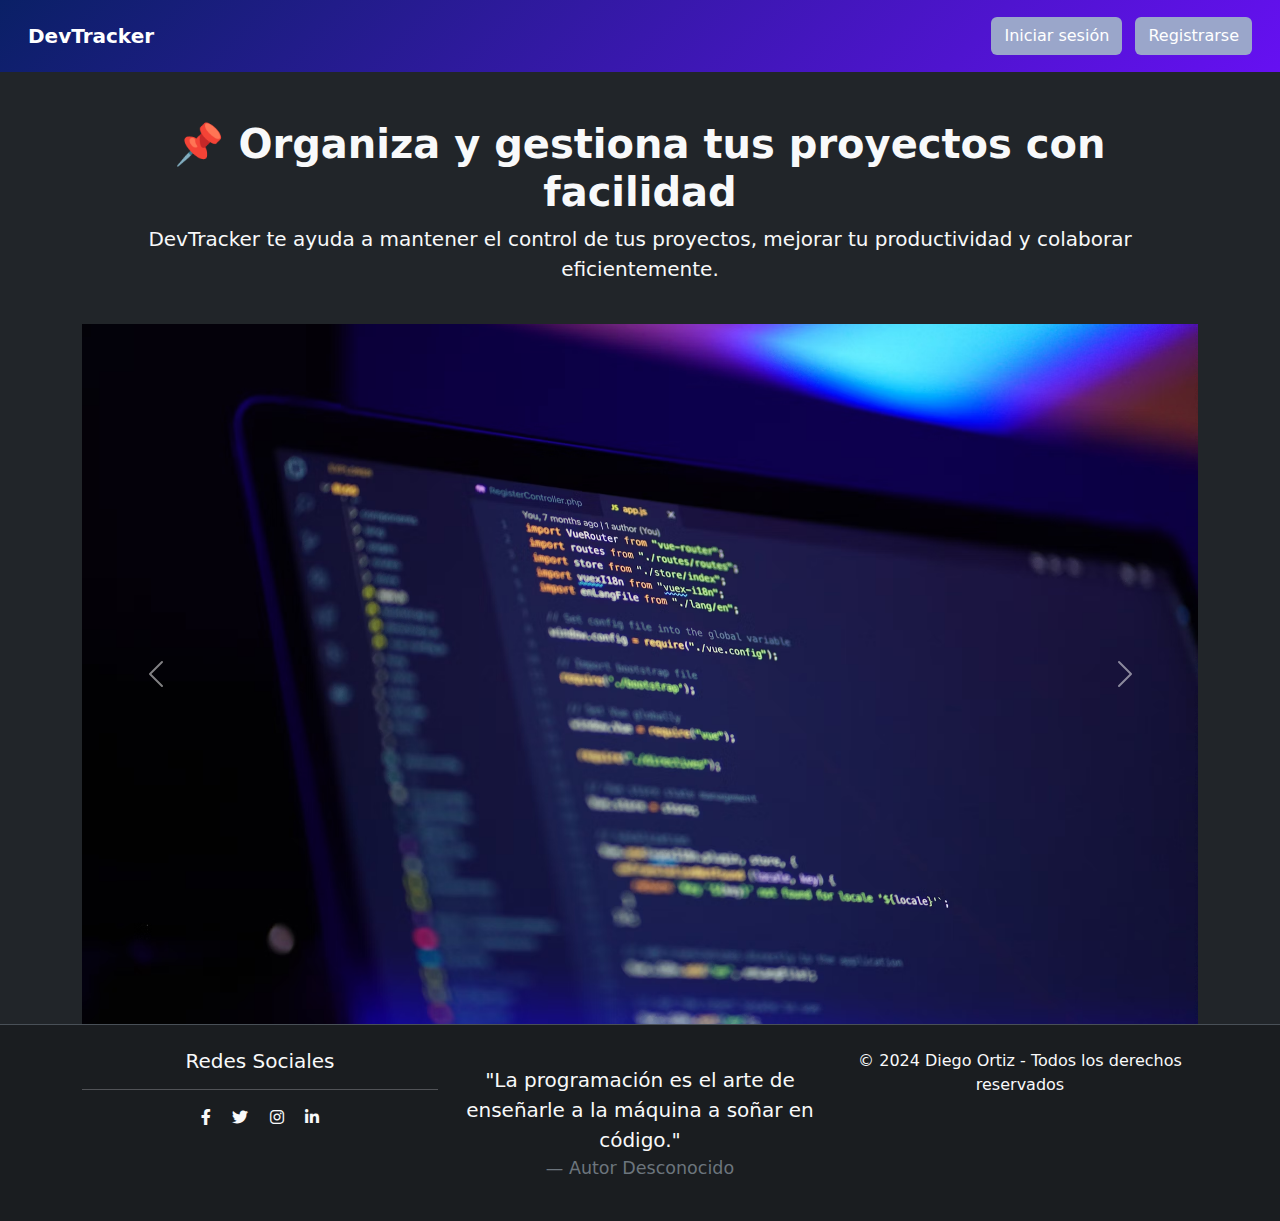
<file: index.html>
<!DOCTYPE html>
<html lang="en">
<head>
    <meta charset="UTF-8">
    <meta name="viewport" content="width=device-width, initial-scale=1.0">
    <meta name="description" content="DevTracker - Organiza, gestiona y sigue tus proyectos de desarrollo de software en un solo lugar.">
    <meta name="keywords" content="gestión de proyectos, desarrollo de software, productividad, equipo, DevTracker">
    <meta name="author" content="Diego Ortiz">
    <link href="https://cdn.jsdelivr.net/npm/bootstrap@5.3.3/dist/css/bootstrap.min.css" rel="stylesheet">
    <link href="https://cdn.jsdelivr.net/npm/bootstrap@5.3.0/dist/css/bootstrap.min.css" rel="stylesheet">
    <script src="https://cdn.jsdelivr.net/npm/bootstrap@5.3.3/dist/js/bootstrap.bundle.min.js"></script>
    <link href="https://cdnjs.cloudflare.com/ajax/libs/font-awesome/6.0.0/css/all.min.css" rel="stylesheet">
    <link rel="stylesheet" href="css/style.css">
    <title>DevTracker - Gestión de Proyectos</title>
</head>
<body class="d-flex flex-column bg-dark text-light min-vh-100">

    <!-- Navbar -->
    <nav class="navbar navbar-expand-lg navbar-dark navbar_color p-3">
        <div class="container-fluid">
            <a class="navbar-brand text-white fw-bold" id="logo" href="#">DevTracker</a>
            <button class="navbar-toggler" type="button" data-bs-toggle="collapse" data-bs-target="#navbarContent">
                <span class="navbar-toggler-icon"></span>
            </button>
            <div class="collapse navbar-collapse justify-content-end" id="navbarContent">
                <!-- <ul class="navbar-nav m-auto">
                    <li class="nav-item">
                        <a class="nav-link active" href="#">Inicio</a>
                    </li>
                </ul> -->
                <div>
                    <a class="btn button_color text-white me-2" href="pages/login.html">Iniciar sesión</a>
                    <a class="btn button_color text-white" href="pages/registro.html">Registrarse</a>
                </div>
            </div>
        </div>
    </nav>

    <header class="container mt-5 text-center text-light">
        <h1 class="fw-bold">📌 Organiza y gestiona tus proyectos con facilidad</h1>
        <p class="lead">DevTracker te ayuda a mantener el control de tus proyectos, mejorar tu productividad y colaborar eficientemente.</p>
    </header>
    
    <!-- Carousel -->
    <div id="carouselExample" class="carousel slide mt-4 container" data-bs-ride="carousel">
        <div class="carousel-inner">
            <div class="carousel-item active">
                <img src="images/code.avif" class="d-block w-100" alt="Código en pantalla">
            </div>
            <div class="carousel-item">
                <img src="images/descarga.png" class="d-block w-100" alt="Colaboración en equipo">
            </div>
            <div class="carousel-item">
                <img src="images/designer.jpeg" class="d-block w-100" alt="Diseño y planificación">
            </div>
        </div>
        <button class="carousel-control-prev" type="button" data-bs-target="#carouselExample" data-bs-slide="prev">
            <span class="carousel-control-prev-icon"></span>
        </button>
        <button class="carousel-control-next" type="button" data-bs-target="#carouselExample" data-bs-slide="next">
            <span class="carousel-control-next-icon"></span>
        </button>
    </div>
    <!-- Footer -->
    <footer class="mt-auto bg-dark-subtle text-light border-top text-center p-4" data-bs-theme="dark">
        <div class="container">
            <div class="row">
                <div class="col-md-4 col-sm-6 text-center">
                    <h5>Redes Sociales</h5>
                    <hr>
                    <a href="https://www.facebook.com" class="text-light me-3"><i class="fab fa-facebook-f"></i></a>
                    <a href="https://www.twitter.com" class="text-light me-3"><i class="fab fa-twitter"></i></a>
                    <a href="https://www.instagram.com" class="text-light me-3"><i class="fab fa-instagram"></i></a>
                    <a href="https://www.linkedin.com/in/diego-ortiz-devlop/" class="text-light"><i class="fab fa-linkedin-in"></i></a>
                </div>
                <div class="col-md-4 col-sm-6 border-start-md border-end-md mt-3 border-primary">
                    <blockquote class="blockquote">
                        <p>"La programación es el arte de enseñarle a la máquina a soñar en código."</p>
                        <footer class="blockquote-footer">Autor Desconocido</footer>
                    </blockquote>
                </div>
                <div class="col-md-4 col-sm-12">
                    <hr class="d-sm-block d-md-none">
                    <p>&copy; 2024 Diego Ortiz - Todos los derechos reservados</p>
                </div>
            </div>
        </div>
    </footer>
</body>
</html>
</file>
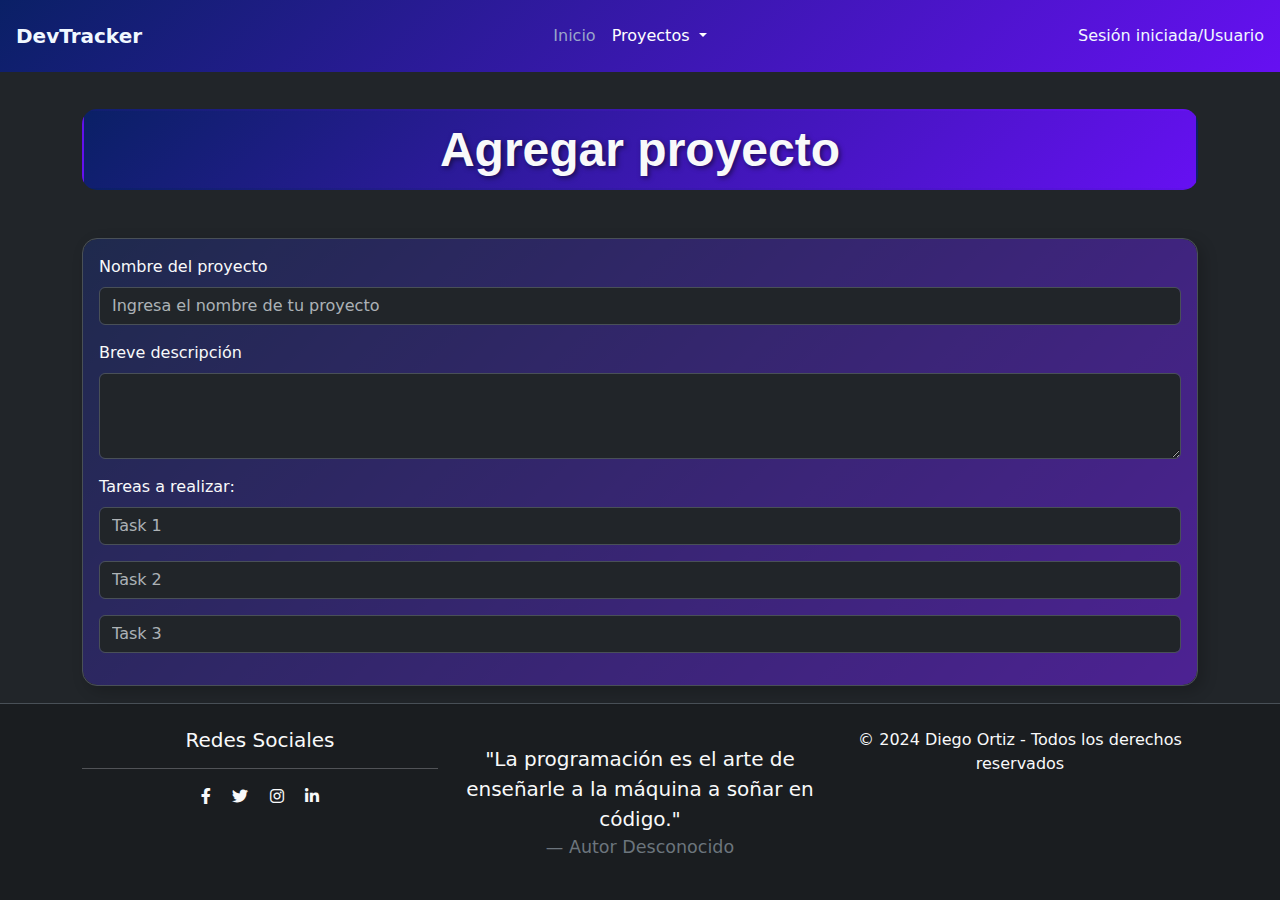
<file: pages/agregar.html>
<!DOCTYPE html>
<html lang="en">
<head>
    <meta charset="UTF-8">
    <meta name="viewport" content="width=device-width, initial-scale=1.0">
    <link href="https://cdn.jsdelivr.net/npm/bootstrap@5.3.3/dist/css/bootstrap.min.css" rel="stylesheet" integrity="sha384-QWTKZyjpPEjISv5WaRU9OFeRpok6YctnYmDr5pNlyT2bRjXh0JMhjY6hW+ALEwIH" crossorigin="anonymous">
    <script src="https://cdn.jsdelivr.net/npm/bootstrap@5.3.3/dist/js/bootstrap.bundle.min.js" integrity="sha384-YvpcrYf0tY3lHB60NNkmXc5s9fDVZLESaAA55NDzOxhy9GkcIdslK1eN7N6jIeHz" crossorigin="anonymous"></script>
    <link href="https://cdnjs.cloudflare.com/ajax/libs/font-awesome/6.0.0/css/all.min.css" rel="stylesheet">
    <link rel="stylesheet" href="../css/style.css">

    <title>DevTracker - Agregar</title>
</head>
<body class="bg-dark d-flex flex-column min-vh-100">
  <!-- BARRA DE NAVEGACION -->
    <nav class="navbar  navbar-expand-lg  bg-body-tertiary p-0" data-bs-theme="dark">
        <div class="container-fluid navbar_color p-3">
          <a class="navbar-brand a_color fw-bold" id="logo" href="../index.html">DevTracker</a>
          <button class="navbar-toggler toggler_color " type="button" data-bs-toggle="collapse" data-bs-target="#navbarSupportedContent" aria-controls="navbarSupportedContent" aria-expanded="false" aria-label="Toggle navigation">
            <span class="navbar-toggler-icon" ></span>
          </button>
          <div class="collapse navbar-collapse a_color" id="navbarSupportedContent">
            <ul class="navbar-nav m-auto mb-2 mb-lg-0">
              <li class="nav-item">
                <a class="nav-link  li_color" aria-current="page" href="/index.html">Inicio</a>
              </li>
              <li class="nav-item dropdown">
                <a class="nav-link dropdown-toggle li_color active" href="#" role="button" data-bs-toggle="dropdown" aria-expanded="false">
                  Proyectos
                </a>
                <ul class="dropdown-menu">
                  <li><a href="mis_proyectos.html" class="dropdown-item ">Mis proyectos</a></li>
                  <li><a class="dropdown-item  active" href="agregar.html">Añadir nuevo proyecto</a></li>
                  <!-- <li><a class="dropdown-item" href="#">Editar un proyecto</a></li> -->
                </ul>
              </li>
            </ul>
            <div class="d-flex">
                <label for="">Sesión iniciada/Usuario</label>
              </div>
          </div>
        </div>
      </nav>
      
      <!-- CONTENIDO PRINCIPAL -->
      <main class="container mt-auto">
        <h1 class="text-light text-center styled-title">Agregar proyecto</h1>
      <!-- FORMULARIO AGREGAR PROYECTO -->
        <div class="container border-color border border-ligth text-light p_inicio p-3 mt-5" data-bs-theme="dark">
            <div class="mb-3">
                <label for="exampleFormControlInput1" class="form-label ">Nombre del proyecto</label>
                <input type="email" class="form-control" id="exampleFormControlInput1" placeholder="Ingresa el nombre de tu proyecto">
              </div>
              <div class="mb-3">
                <label for="exampleFormControlTextarea1" class="form-label">Breve descripción</label>
                <textarea class="form-control" id="exampleFormControlTextarea1" rows="3"></textarea>
              </div>
              <div class="mb-3">
                <label for="exampleFormControlInput1" class="form-label ">Tareas a realizar: </label>
                <input type="email" class="form-control" id="exampleFormControlInput1" placeholder="Task 1">
              </div>
              <div class="mb-3">
                <input type="email" class="form-control" id="exampleFormControlInput1" placeholder="Task 2">
              </div>
              <div class="mb-3">
                <input type="email" class="form-control" id="exampleFormControlInput1" placeholder="Task 3">
              </div>
        </div>
      </main>

        
        <!-- FOOTER -->


        <footer class="mt-auto bg-dark-subtle text-light border-top text-center p-4" data-bs-theme="dark">
          <div class="container">
              <div class="row">
                  <div class="col-md-4 col-sm-6 text-center">
                      <h5>Redes Sociales</h5>
                      <hr>
                      <a href="https://www.facebook.com" class="text-light me-3"><i class="fab fa-facebook-f"></i></a>
                      <a href="https://www.twitter.com" class="text-light me-3"><i class="fab fa-twitter"></i></a>
                      <a href="https://www.instagram.com" class="text-light me-3"><i class="fab fa-instagram"></i></a>
                      <a href="https://www.linkedin.com/in/diego-ortiz-devlop/" class="text-light"><i class="fab fa-linkedin-in"></i></a>
                  </div>
                  <div class="col-md-4 col-sm-6 border-start-md border-end-md mt-3 border-primary">
                      <blockquote class="blockquote">
                          <p>"La programación es el arte de enseñarle a la máquina a soñar en código."</p>
                          <footer class="blockquote-footer">Autor Desconocido</footer>
                      </blockquote>
                  </div>
                  <div class="col-md-4 col-sm-12">
                      <hr class="d-sm-block d-md-none">
                      <p>&copy; 2024 Diego Ortiz - Todos los derechos reservados</p>
                  </div>
              </div>
          </div>
      </footer>
</body>
</html>
</file>
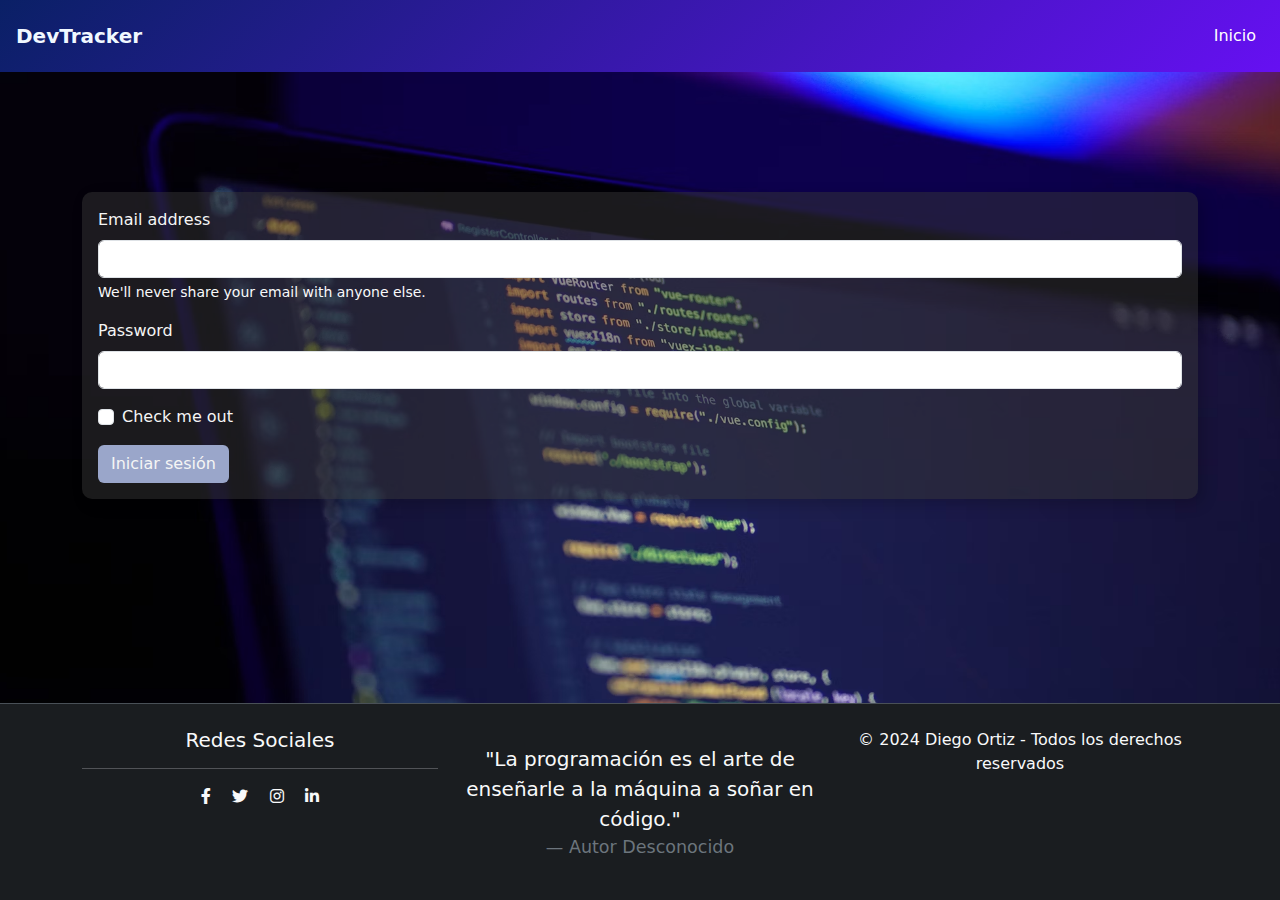
<file: pages/login.html>
<!DOCTYPE html>
<html lang="en">
<head>
    <meta charset="UTF-8">
    <meta name="viewport" content="width=device-width, initial-scale=1.0">
    <meta name="description" content="DevTracker - Accede a tu cuenta para gestionar y organizar tus proyectos de desarrollo de software de manera eficiente.">
    <meta name="keywords" content="iniciar sesión, acceso a cuenta, DevTracker, gestión de proyectos, desarrollo de software">
    <meta name="author" content="Diego Ortiz">
    <link href="https://cdn.jsdelivr.net/npm/bootstrap@5.3.3/dist/css/bootstrap.min.css" rel="stylesheet" integrity="sha384-QWTKZyjpPEjISv5WaRU9OFeRpok6YctnYmDr5pNlyT2bRjXh0JMhjY6hW+ALEwIH" crossorigin="anonymous">
    <script src="https://cdn.jsdelivr.net/npm/bootstrap@5.3.3/dist/js/bootstrap.bundle.min.js" integrity="sha384-YvpcrYf0tY3lHB60NNkmXc5s9fDVZLESaAA55NDzOxhy9GkcIdslK1eN7N6jIeHz" crossorigin="anonymous"></script>
    <link href="https://cdnjs.cloudflare.com/ajax/libs/font-awesome/6.0.0/css/all.min.css" rel="stylesheet">
   <link rel="stylesheet" href="../css/style.css">
    <title>DevTracker - LogIn</title>
</head>
<body id="main-body" class="bg-dark d-flex flex-column min-vh-100">


  <header>
    <nav class="navbar  navbar-expand-lg  bg-body-tertiary p-0" data-bs-theme="dark">
        <div class="container-fluid navbar_color p-3">
          <a class="navbar-brand a_color fw-bold" href="../index.html">DevTracker</a>
          <button class="navbar-toggler toggler_color " type="button" data-bs-toggle="collapse" data-bs-target="#navbarSupportedContent" aria-controls="navbarSupportedContent" aria-expanded="false" aria-label="Toggle navigation">
            <span class="navbar-toggler-icon" ></span>
          </button>
          <div class="collapse justify-content-end navbar-collapse a_color " id="navbarSupportedContent">
            <ul class="navbar-nav  mb-2 mb-lg-0">
              <li class="nav-item">
                <a class="nav-link active li_color" aria-current="page" href="../index.html">Inicio</a>
              </li>
              <!-- <li class="nav-item dropdown">
                <a class="nav-link dropdown-toggle li_color" href="" role="button" data-bs-toggle="dropdown" aria-expanded="false">
                  Proyectos
                </a>
                <ul class="dropdown-menu">
                  <li><a href="mis_proyectos.html" class="dropdown-item">Mis proyectos</a></li>
                  <li><a class="dropdown-item" href="newlp2.html">Añadir nuevo proyecto</a></li>
                  <li><a class="dropdown-item" href="#">Editar un proyecto</a></li>
                </ul>
              </li>-->
            </ul> 
          </div>
        </div>
      </nav>
    </header>
      <div class="container h-50 mt-5 d-flex align-items-center">
        <form class="container p_inicio  p-3 ">
          <div class="mb-3 justify-content-center align-items-center">
            <label for="exampleInputEmail1" class="form-label">Email address</label>
            <input type="email" class="form-control" id="exampleInputEmail1" aria-describedby="emailHelp">
            <div id="emailHelp" class="form-text text-light">We'll never share your email with anyone else.</div>
          </div>
          <div class="mb-3">
            <label for="exampleInputPassword1" class="form-label">Password</label>
            <input type="password" class="form-control" id="exampleInputPassword1">
          </div>
          <div class="mb-3 form-check ">
            <input type="checkbox" class="form-check-input" id="exampleCheck1">
            <label class="form-check-label" for="exampleCheck1">Check me out</label>
          </div>
          <a href="mis_proyectos.html" class="btn button_color">Iniciar sesión</a>
        </form>
      </div>

  

      <!-- FOOTER -->
     

      <footer class="mt-auto bg-dark-subtle text-light border-top text-center p-4" data-bs-theme="dark">
        <div class="container">
            <div class="row">
                <div class="col-md-4 col-sm-6 text-center">
                    <h5>Redes Sociales</h5>
                    <hr>
                    <a href="https://www.facebook.com" class="text-light me-3"><i class="fab fa-facebook-f"></i></a>
                    <a href="https://www.twitter.com" class="text-light me-3"><i class="fab fa-twitter"></i></a>
                    <a href="https://www.instagram.com" class="text-light me-3"><i class="fab fa-instagram"></i></a>
                    <a href="https://www.linkedin.com/in/diego-ortiz-devlop/" class="text-light"><i class="fab fa-linkedin-in"></i></a>
                </div>
                <div class="col-md-4 col-sm-6 border-start-md border-end-md mt-3 border-primary">
                    <blockquote class="blockquote">
                        <p>"La programación es el arte de enseñarle a la máquina a soñar en código."</p>
                        <footer class="blockquote-footer">Autor Desconocido</footer>
                    </blockquote>
                </div>
                <div class="col-md-4 col-sm-12">
                    <hr class="d-sm-block d-md-none">
                    <p>&copy; 2024 Diego Ortiz - Todos los derechos reservados</p>
                </div>
            </div>
        </div>
    </footer>

</body>
</html>
</file>
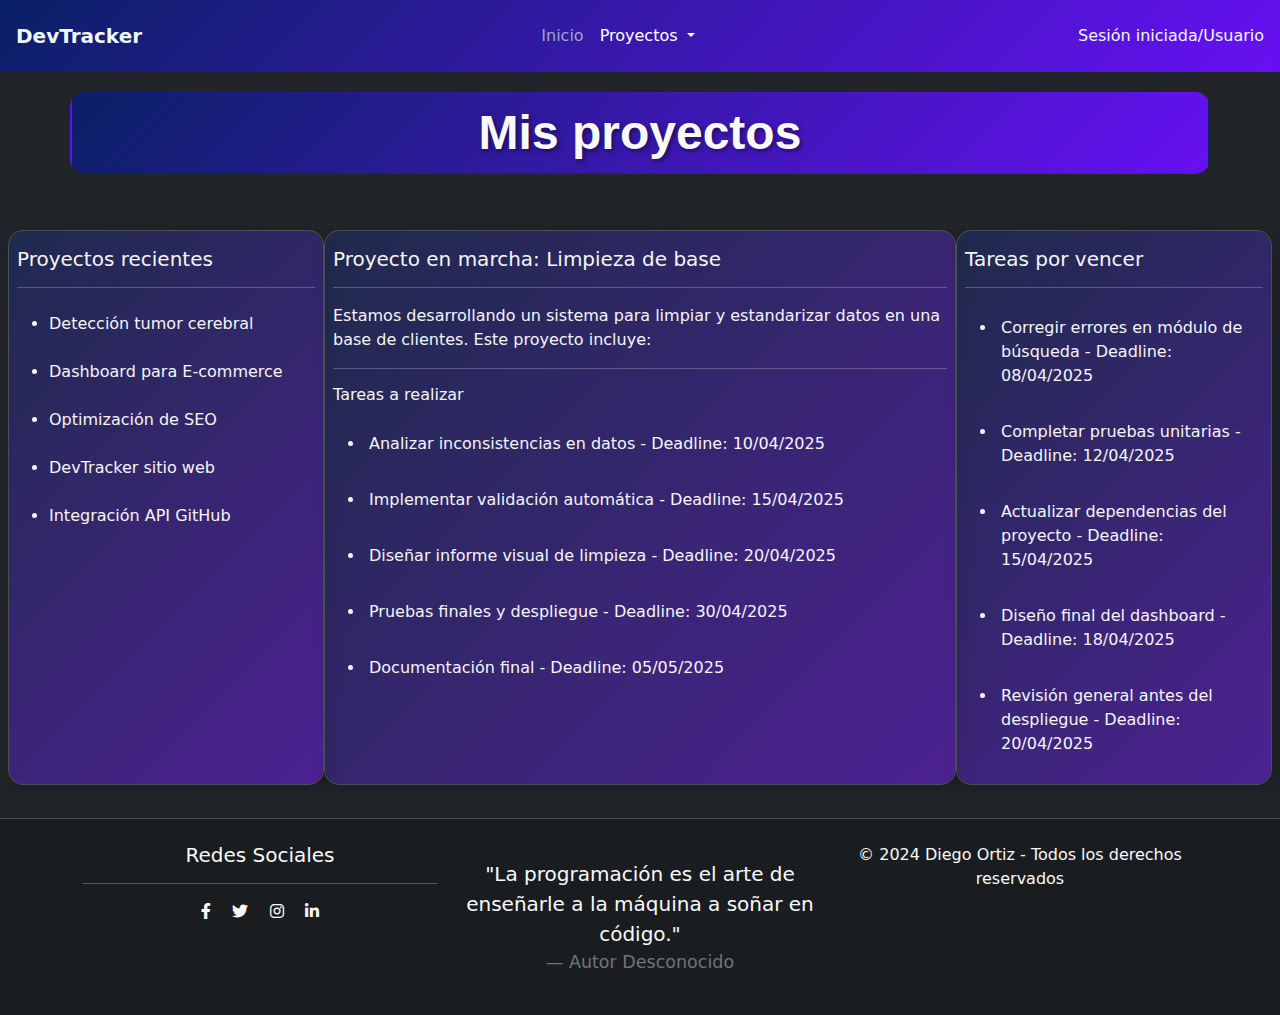
<file: pages/mis_proyectos.html>
<!DOCTYPE html>
<html lang="en">
<head>
    <meta charset="UTF-8">
    <meta name="viewport" content="width=device-width, initial-scale=1.0">
    <link href="https://cdn.jsdelivr.net/npm/bootstrap@5.3.3/dist/css/bootstrap.min.css" rel="stylesheet" integrity="sha384-QWTKZyjpPEjISv5WaRU9OFeRpok6YctnYmDr5pNlyT2bRjXh0JMhjY6hW+ALEwIH" crossorigin="anonymous">
    <script src="https://cdn.jsdelivr.net/npm/bootstrap@5.3.3/dist/js/bootstrap.bundle.min.js" integrity="sha384-YvpcrYf0tY3lHB60NNkmXc5s9fDVZLESaAA55NDzOxhy9GkcIdslK1eN7N6jIeHz" crossorigin="anonymous"></script>
    <link href="https://cdnjs.cloudflare.com/ajax/libs/font-awesome/6.0.0/css/all.min.css" rel="stylesheet">
    <link rel="stylesheet" href="../css/style.css">

    <title>DevTracker - Proyectos</title>
</head>
<body class=" d-flex flex-column bg-dark min-vh-100">

    <nav class="navbar  navbar-expand-lg  bg-body-tertiary p-0" data-bs-theme="dark">
        <div class="container-fluid navbar_color p-3">
          <a class="navbar-brand a_color fw-bold" id="login" href="../index.html">DevTracker</a>
          <button class="navbar-toggler toggler_color " type="button" data-bs-toggle="collapse" data-bs-target="#navbarSupportedContent" aria-controls="navbarSupportedContent" aria-expanded="false" aria-label="Toggle navigation">
            <span class="navbar-toggler-icon" ></span>
          </button>
          <div class="collapse navbar-collapse a_color" id="navbarSupportedContent">
            <ul class="navbar-nav m-auto mb-2 mb-lg-0">
              <li class="nav-item">
                <a class="nav-link  li_color" aria-current="page" href="../index.html">Inicio</a>
              </li>
              <li class="nav-item dropdown">
                <a class="nav-link dropdown-toggle li_color active" href="#" role="button" data-bs-toggle="dropdown" aria-expanded="false">
                  Proyectos
                </a>
                <ul class="dropdown-menu">
                  <li><a href="mis_proyectos.html" class="dropdown-item active">Mis proyectos</a></li>
                  <li><a class="dropdown-item" href="agregar.html">Añadir nuevo proyecto</a></li>
                  <!-- <li><a class="dropdown-item" href="#">Editar un proyecto</a></li> -->
                </ul>
              </li>
            </ul>
            <div class="d-flex">
              <label for="">Sesión iniciada/Usuario</label>
            </div>
            <!-- <form class="d-flex" role="search">
             <input class="form-control me-2" type="search" placeholder="Search" aria-label="Search"> 
              <button class="btn button_color me-2" type="submit">Iniciar sesión</button>
              <button class="btn button_color" type="submit">Registrarse</button>
            </form> -->
          </div>
        </div>
      </nav>

        
      
      <div class="container-fluid mt-auto">
        <h1 class="container text-light text-center  styled-title ">Mis proyectos</h1>
      <!-- APARTIR DE AQUI HABILITAR UN BOTON PARA MOSTRAR CONTENIDO, SOLO DEBEN VERSE LOS ENCABEZADOS EN LA VISTA MOBILE -->
        <div class="row g-2  mt-5" data-bs-theme="dark">
            <div class="col-md-3 border-color border-ligth border p_inicio p-2"> 
              <!-- <h5 class="d-sm-block d-md-none"  data-bs-toggle="collapse" data-bs-target="#recent_projects" aria-expanded="false" aria-controls="recent_projects">Proyectos recientes</h5> -->
              <h5 class="mt-2 cursor d-block d-md-none" data-bs-toggle="collapse" data-bs-target="#recent_projects" aria-expanded="false" aria-controls="recent_projects">
                Proyectos recientes
              </h5>  
              <h5 class="mt-2 d-none d-md-block">Proyectos recientes</h5>
                <hr>
                <div class="collapse d-md-block" id="recent_projects">
                  <ul>
                    <li><a href="https://github.com/D-ortz/prueba-pdi" target="_blank" class="nav-link link-underline-opacity-0 mt-4 task">Detección tumor cerebral</a></li>
                    <li><a href="https://lookerstudio.google.com/s/m2NZyYHJIzc" target="_blank" class="nav-link link-underline-opacity-0 mt-4 task">Dashboard para E-commerce</a></li>
                    <li><a href="" class="nav-link link-underline-opacity-0 mt-4 task">Optimización de SEO</a></li>
                    <li><a href="https://github.com/D-ortz/dev-bootrstrap-sass" target="_blank" class="nav-link link-underline-opacity-0 mt-4 task">DevTracker sitio web</a></li>
                    <li><a href="" target="_blank" class="nav-link link-underline-opacity-0 mt-4 task">Integración API GitHub</a></li>
                  </ul>
                </div>
            </div>
            <div class="col-md-6 border-color border border-ligth p_inicio p-2">
                <h5 class="mt-2 cursor d-block d-md-none" data-bs-toggle="collapse" data-bs-target="#current_project" aria-expanded="false" aria-controls="current_project">
                  Proyecto en marcha: Limpieza de base
                </h5> 
                <h5 class="mt-2 d-none d-md-block">Proyecto en marcha: Limpieza de base</h5>
                <hr>
                <div class="collapse d-md-block" id="current_project">
                  <p>Estamos desarrollando un sistema para limpiar y estandarizar datos en una base de clientes. Este proyecto incluye:</p>
                  <hr>
                  <h6>Tareas a realizar</h6>
                  <ul>
                    <li><a href="" class="nav-link link-underline-opacity-0 mt-4 p-1 task">Analizar inconsistencias en datos - Deadline: 10/04/2025</a></li>
                    <li><a href="" class="nav-link link-underline-opacity-0 mt-4 p-1 task">Implementar validación automática - Deadline: 15/04/2025</a></li>
                    <li><a href="" class="nav-link link-underline-opacity-0 mt-4 p-1 task">Diseñar informe visual de limpieza - Deadline: 20/04/2025</a></li>
                    <li><a href="" class="nav-link link-underline-opacity-0 mt-4 p-1 task">Pruebas finales y despliegue - Deadline: 30/04/2025</a></li>
                    <li><a href="" class="nav-link link-underline-opacity-0 mt-4 p-1 task">Documentación final - Deadline: 05/05/2025</a></li>
                  </ul>
                </div>
            </div>

            <div class="col-md-3 border-color border p_inicio p-2">
                <h5 class="mt-2 cursor d-block d-md-none" data-bs-toggle="collapse" data-bs-target="#task_due" aria-expanded="false" aria-controls="task_due">
                  Tareas por vencer
                </h5>  
                <h5 class="mt-2 d-none d-md-block">Tareas por vencer</h5>
                <hr>
                <div class="collapse d-md-block" id="task_due">
                  <ul>
                    <li><a href="" class="nav-link link-underline-opacity-0 mt-4 p-1 task">Corregir errores en módulo de búsqueda - Deadline: 08/04/2025</a></li>
                    <li><a href="" class="nav-link link-underline-opacity-0 mt-4 p-1 task">Completar pruebas unitarias - Deadline: 12/04/2025</a></li>
                    <li><a href="" class="nav-link link-underline-opacity-0 mt-4 p-1 task">Actualizar dependencias del proyecto - Deadline: 15/04/2025</a></li>
                    <li><a href="" class="nav-link link-underline-opacity-0 mt-4 p-1 task">Diseño final del dashboard - Deadline: 18/04/2025</a></li>
                    <li><a href="" class="nav-link link-underline-opacity-0 mt-4 p-1 task">Revisión general antes del despliegue - Deadline: 20/04/2025</a></li>
                  </ul>
                </div>
            </div>
        </div>
      </div>



     <hr>
     <footer class="mt-auto bg-dark-subtle text-light border-top text-center p-4" data-bs-theme="dark">
      <div class="container">
          <div class="row">
              <div class="col-md-4 col-sm-6 text-center">
                  <h5>Redes Sociales</h5>
                  <hr>
                  <a href="https://www.facebook.com" class="text-light me-3"><i class="fab fa-facebook-f"></i></a>
                  <a href="https://www.twitter.com" class="text-light me-3"><i class="fab fa-twitter"></i></a>
                  <a href="https://www.instagram.com" class="text-light me-3"><i class="fab fa-instagram"></i></a>
                  <a href="https://www.linkedin.com/in/diego-ortiz-devlop/" class="text-light"><i class="fab fa-linkedin-in"></i></a>
              </div>
              <div class="col-md-4 col-sm-6 border-start-md border-end-md mt-3 border-primary">
                  <blockquote class="blockquote">
                      <p>"La programación es el arte de enseñarle a la máquina a soñar en código."</p>
                      <footer class="blockquote-footer">Autor Desconocido</footer>
                  </blockquote>
              </div>
              <div class="col-md-4 col-sm-12">
                  <hr class="d-sm-block d-md-none">
                  <p>&copy; 2024 Diego Ortiz - Todos los derechos reservados</p>
              </div>
          </div>
      </div>
  </footer>



</body>
</html>
</file>
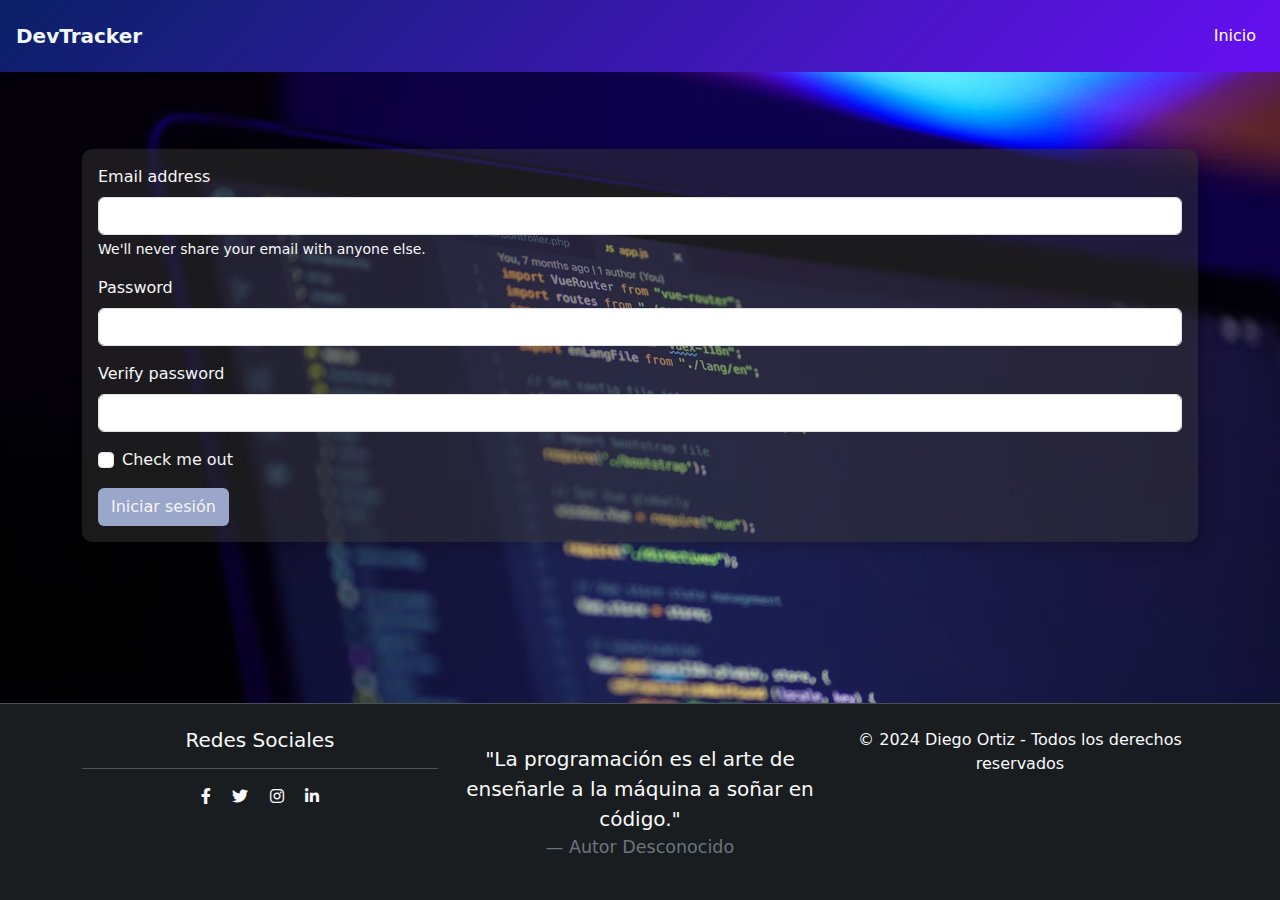
<file: pages/registro.html>
<!DOCTYPE html>
<html lang="en">
<head>
    <meta charset="UTF-8">
    <meta name="viewport" content="width=device-width, initial-scale=1.0">
    <meta name="description" content="DevTracker - Regístrate y comienza a organizar tus proyectos de desarrollo de software con facilidad y eficiencia.">
    <meta name="keywords" content="crear cuenta, registro, DevTracker, gestión de proyectos, desarrollo de software">
    <meta name="author" content="Diego Ortiz">
    <link href="https://cdn.jsdelivr.net/npm/bootstrap@5.3.3/dist/css/bootstrap.min.css" rel="stylesheet" integrity="sha384-QWTKZyjpPEjISv5WaRU9OFeRpok6YctnYmDr5pNlyT2bRjXh0JMhjY6hW+ALEwIH" crossorigin="anonymous">
    <script src="https://cdn.jsdelivr.net/npm/bootstrap@5.3.3/dist/js/bootstrap.bundle.min.js" integrity="sha384-YvpcrYf0tY3lHB60NNkmXc5s9fDVZLESaAA55NDzOxhy9GkcIdslK1eN7N6jIeHz" crossorigin="anonymous"></script>
    <link href="https://cdnjs.cloudflare.com/ajax/libs/font-awesome/6.0.0/css/all.min.css" rel="stylesheet">
   <link rel="stylesheet" href="../css/style.css">
    <title>DevTracker - Registro</title>
</head>
<body id="main-body" class="bg-dark d-flex flex-column min-vh-100">

<!-- BARRA DE NAVEGACION -->

    <nav class="navbar  navbar-expand-lg  bg-body-tertiary p-0" data-bs-theme="dark">
        <div class="container-fluid navbar_color p-3">
          <a class="navbar-brand a_color fw-bold" href="../index.html">DevTracker</a>
          <button class="navbar-toggler toggler_color " type="button" data-bs-toggle="collapse" data-bs-target="#navbarSupportedContent" aria-controls="navbarSupportedContent" aria-expanded="false" aria-label="Toggle navigation">
            <span class="navbar-toggler-icon" ></span>
          </button>
          <div class="collapse navbar-collapse a_color justify-content-end" id="navbarSupportedContent">
            <ul class="navbar-nav  mb-2 mb-lg-0">
              <li class="nav-item">
                <a class="nav-link active li_color" aria-current="page" href="../index.html">Inicio</a>
              </li>
            </ul> 
          </div>
        </div>
      </nav>
<!-- FORMULARIO INICIO DE SESION -->
      <div class="container h-50 mt-5 d-flex align-items-center">
        <form class="container p_inicio  p-3 ">
          <div class="mb-3 justify-content-center align-items-center">
            <label for="exampleInputEmail1" class="form-label">Email address</label>
            <input type="email" class="form-control" id="exampleInputEmail1" aria-describedby="emailHelp">
            <div id="emailHelp" class="form-text text-light">We'll never share your email with anyone else.</div>
          </div>
          <div class="mb-3">
            <label for="exampleInputPassword1" class="form-label">Password</label>
            <input type="password" class="form-control" id="exampleInputPassword1">
          </div>
          <div class="mb-3">
            <label for="exampleInputPassword1" class="form-label">Verify password</label>
            <input type="password" class="form-control" id="exampleInputPassword1">
          </div>
          <div class="mb-3 form-check ">
            <input type="checkbox" class="form-check-input" id="exampleCheck1">
            <label class="form-check-label" for="exampleCheck1">Check me out</label>
          </div>
          <a href="mis_proyectos.html" class="btn button_color">Iniciar sesión</a>
        </form>
      </div>

  

      <!-- FOOTER -->
      
      <footer class="mt-auto bg-dark-subtle text-light border-top text-center p-4" data-bs-theme="dark">
        <div class="container">
            <div class="row">
                <div class="col-md-4 col-sm-6 text-center">
                    <h5>Redes Sociales</h5>
                    <hr>
                    <a href="https://www.facebook.com" class="text-light me-3"><i class="fab fa-facebook-f"></i></a>
                    <a href="https://www.twitter.com" class="text-light me-3"><i class="fab fa-twitter"></i></a>
                    <a href="https://www.instagram.com" class="text-light me-3"><i class="fab fa-instagram"></i></a>
                    <a href="https://www.linkedin.com/in/diego-ortiz-devlop/" class="text-light"><i class="fab fa-linkedin-in"></i></a>
                </div>
                <div class="col-md-4 col-sm-6 border-start-md border-end-md mt-3 border-primary">
                    <blockquote class="blockquote">
                        <p>"La programación es el arte de enseñarle a la máquina a soñar en código."</p>
                        <footer class="blockquote-footer">Autor Desconocido</footer>
                    </blockquote>
                </div>
                <div class="col-md-4 col-sm-12">
                    <hr class="d-sm-block d-md-none">
                    <p>&copy; 2024 Diego Ortiz - Todos los derechos reservados</p>
                </div>
            </div>
        </div>
    </footer>


</body>
</html>
</file>
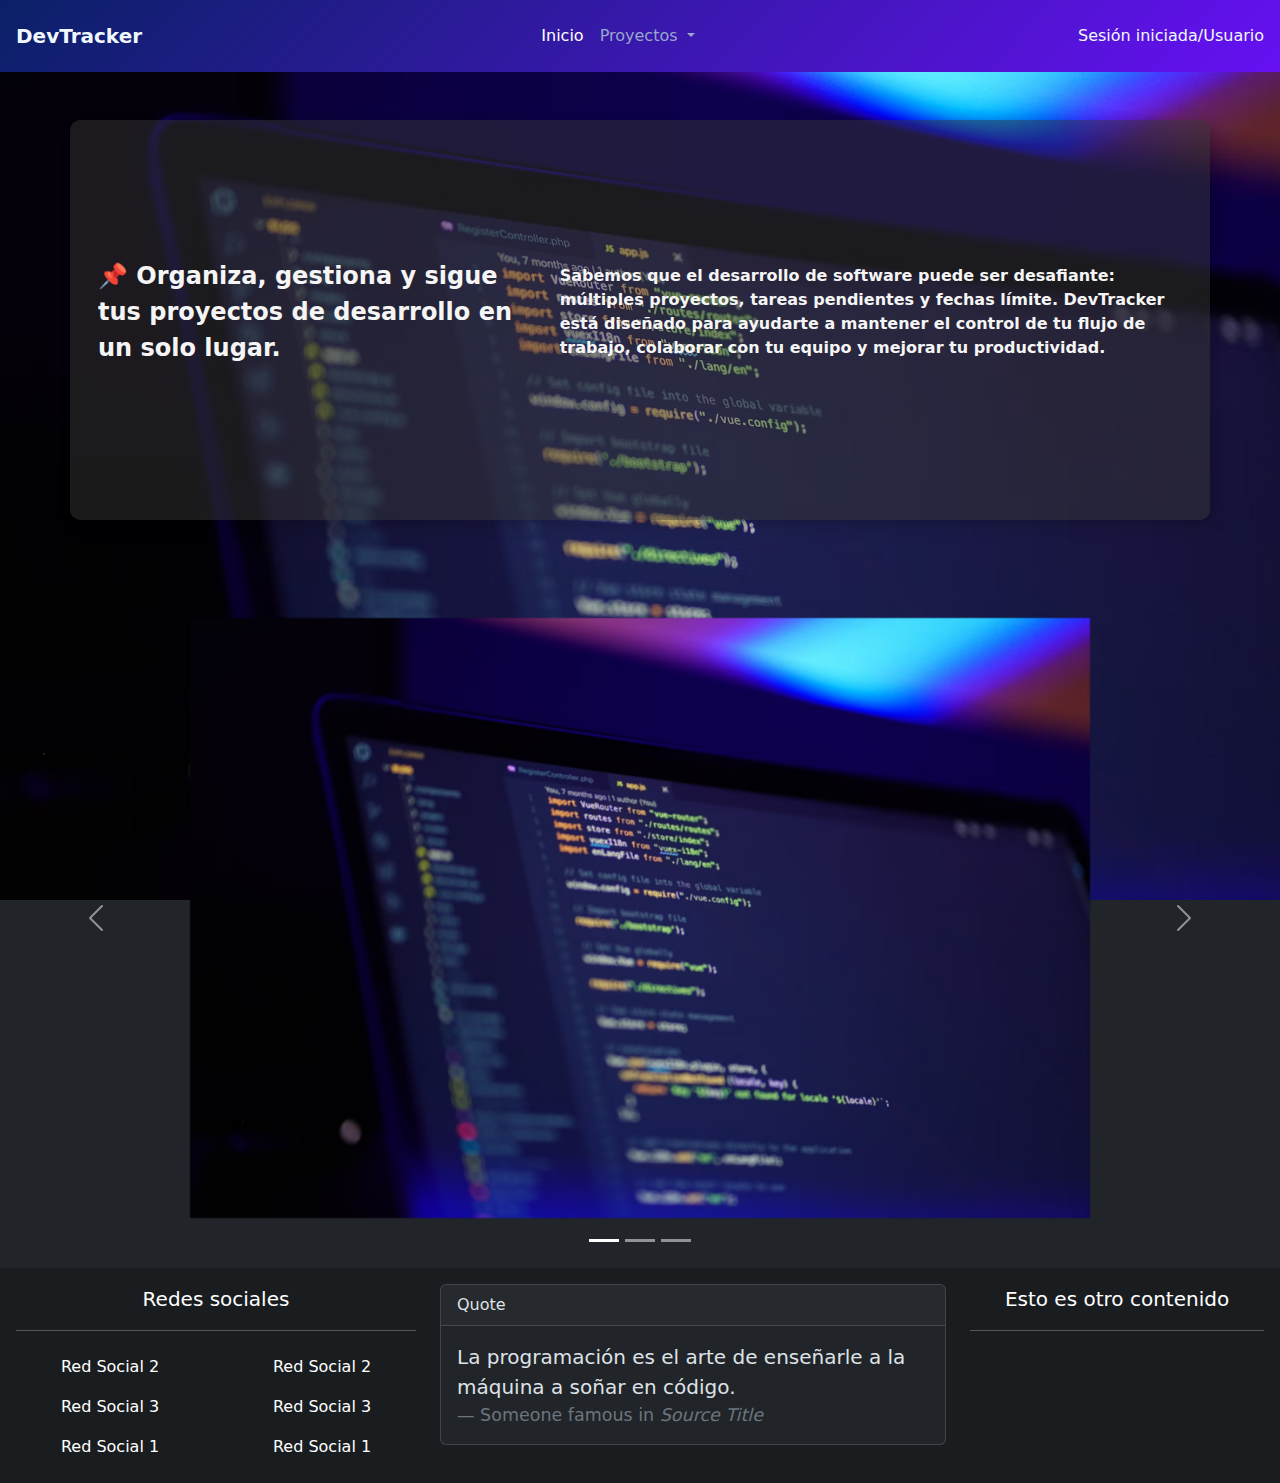
<file: pages/succesful_login.html>
<!DOCTYPE html>
<html lang="en">
<head>
    <meta charset="UTF-8">
    <meta name="viewport" content="width=device-width, initial-scale=1.0">
    <link href="https://cdn.jsdelivr.net/npm/bootstrap@5.3.3/dist/css/bootstrap.min.css" rel="stylesheet" integrity="sha384-QWTKZyjpPEjISv5WaRU9OFeRpok6YctnYmDr5pNlyT2bRjXh0JMhjY6hW+ALEwIH" crossorigin="anonymous">
    <script src="https://cdn.jsdelivr.net/npm/bootstrap@5.3.3/dist/js/bootstrap.bundle.min.js" integrity="sha384-YvpcrYf0tY3lHB60NNkmXc5s9fDVZLESaAA55NDzOxhy9GkcIdslK1eN7N6jIeHz" crossorigin="anonymous"></script>
   <link rel="stylesheet" href="../css/style.css">

    <title>Sesion iniciada</title>
</head>

<body id="main-body" class="bg-dark d-flex flex-column min-vh-100">    <!--Main body para aplicar fondo responsive--> 

  <!-- NAVBAR -->
    <nav class="navbar  navbar-expand-lg  bg-body-tertiary p-0" data-bs-theme="dark">
        <div class="container-fluid navbar_color p-3">
          <a class="navbar-brand a_color fw-bold" href="#">DevTracker</a>
          <button class="navbar-toggler toggler_color " type="button" data-bs-toggle="collapse" data-bs-target="#navbarSupportedContent" aria-controls="navbarSupportedContent" aria-expanded="false" aria-label="Toggle navigation">
            <span class="navbar-toggler-icon" ></span>
          </button>
          <div class="collapse navbar-collapse a_color" id="navbarSupportedContent">
            <ul class="navbar-nav m-auto mb-2 mb-lg-0">
              <li class="nav-item">
                <a class="nav-link active li_color" aria-current="page" href="#">Inicio</a>
              </li>
              <!-- SE DESPLEGARA CUANDO SE INICIE SESION -->
              <li class="nav-item dropdown">
                <a class="nav-link dropdown-toggle li_color" href="#" role="button" data-bs-toggle="dropdown" aria-expanded="false">
                  Proyectos
                </a>
                <ul class="dropdown-menu">
                  <li><a href="mis_proyectos.html" class="dropdown-item">Mis proyectos</a></li>
                  <li><a class="dropdown-item" href="agregar.html">Añadir nuevo proyecto</a></li>
                  <!-- <li><a class="dropdown-item" href="#">Editar un proyecto</a></li> -->
                </ul>
              </li>
            </ul>
            <div class="d-flex">
              <label for="">Sesión iniciada/Usuario</label>
            </div>
          </div>
        </div>
      </nav>






      
      <div class="container mt-5">
        <div class="row p_inicio align-items-center px-3" style="height: 400px;">
          <div class="col-5 ">
           <p class="fs-4 fw-bold alig">📌 Organiza, gestiona y sigue tus proyectos de desarrollo en un solo lugar.</p></div>
          <div class="col-7 ">
            <p class="fw-bold">Sabemos que el desarrollo de software puede ser desafiante: múltiples proyectos, tareas pendientes y fechas límite. DevTracker está diseñado para ayudarte a mantener el control de tu flujo de trabajo, colaborar con tu equipo y mejorar tu productividad.</p></div>
        </div>
      </div>


<!-- CARRUSEL -->
      <div id="carouselExampleIndicators" class="carousel slide mt-5">
        <div class="carousel-indicators">
          <button type="button" data-bs-target="#carouselExampleIndicators" data-bs-slide-to="0" class="active" aria-current="true" aria-label="Slide 1"></button>
          <button type="button" data-bs-target="#carouselExampleIndicators" data-bs-slide-to="1" aria-label="Slide 2"></button>
          <button type="button" data-bs-target="#carouselExampleIndicators" data-bs-slide-to="2" aria-label="Slide 3"></button>
        </div>
        <div class="carousel-inner">
          <div class="carousel-item active" style="max-height: 700px;">
            <img src="../images/code.avif" class="d-block w-100 h-100 object-fit-contain" style="max-height: 700px; max-width: 900px;" alt="...">
          </div>
          <div class="carousel-item" style="max-height: 700px;">
            <img src="../images/descarga.png" class="d-block w-100 h-100 object-fit-contain" style="max-height: 700px;" alt="..." ge>
          </div>
          <div class="carousel-item" style="max-height: 700px;">
            <img src="../images/designer.jpeg" class="d-block w-100 h-100 object-fit-contain" style="max-height: 700px;" alt="...">
          </div>
        </div>
        <button class="carousel-control-prev" type="button" data-bs-target="#carouselExampleIndicators" data-bs-slide="prev">
          <span class="carousel-control-prev-icon" aria-hidden="true"></span>
          <span class="visually-hidden">Previous</span>
        </button>
        <button class="carousel-control-next" type="button" data-bs-target="#carouselExampleIndicators" data-bs-slide="next">
          <span class="carousel-control-next-icon" aria-hidden="true"></span>
          <span class="visually-hidden">Next</span>
        </button>
      </div>

<!-- FOOTER -->

<footer class="container-fluid mt-auto bg-dark-subtle p-3" data-bs-theme="dark">
  <div class="row " >
    <div class="col-md-4 col-sm-6  footer-columns-color text-center">
      <p class="lead ">Redes sociales</p>
      <hr>
      <div class="row">
        <div class="col-6">
          <ul class="navbar-nav">
            <li><a href="" class="nav-link link-underline-opacity-0 ">Red Social 2</a></li>
            <li><a href="" class="nav-link link-underline-opacity-0 ">Red Social 3</a></li>
            <li><a href="" class="nav-link link-underline-opacity-0 ">Red Social 1</a></li>
          </ul>
        </div>
        <div class="col-6">
          <ul class="navbar-nav">
            <li><a href="" class="nav-link link-underline-opacity-0 ">Red Social 2</a></li>
            <li><a href="" class="nav-link link-underline-opacity-0 ">Red Social 3</a></li>
            <li><a href="" class="nav-link link-underline-opacity-0 ">Red Social 1</a></li>
          </ul>
        </div>

      </div>
    </div>
    <div class="col-md-5 col-sm-6">
      <div class="card">
        <div class="card-header" >
          Quote
        </div>
        <div class="card-body">
          <blockquote class="blockquote mb-0">
            <p>La programación es el arte de enseñarle a la máquina a soñar en código.</p>
            <div class="blockquote-footer">Someone famous in <cite title="Source Title">Source Title</cite></div>
          </blockquote>
        </div>
      </div>
    </div>
    <div class="col-md-3 col-sm-12   footer-columns-color">
     <hr class="d-sm-block d-md-none">
      <p class="lead text-center">Esto es otro contenido</p>
      <hr>
    </div>
  </div>
</footer>

</body>
</html>
</file>
<file: css/style.css>
@charset "UTF-8";
.navbar_color {
  background-color: #0a2066;
  background: linear-gradient(135deg, #0a2066, #6610f2);
}

.a_color {
  color: aliceblue;
}

.li_color {
  color: #D1D5DB;
  color: #93C5FD;
  color: #9aa6ca;
}

.custom_links:hover {
  text-decoration: underline;
}

.button_color {
  background-color: #9aa6ca;
  color: whitesmoke;
}
.button_color:hover {
  color: #f8f9fa;
  border-color: #f8f9fa;
  --bs-btn-focus-shadow-rgb: 248, 249, 250;
  --bs-btn-active-color: #000;
  --bs-btn-active-bg: #f8f9fa;
  --bs-btn-active-border-color: #f8f9fa;
  --bs-btn-active-shadow: inset 0 3px 5px rgba(0, 0, 0, 0.125);
  --bs-btn-disabled-color: #f8f9fa;
  --bs-btn-disabled-bg: transparent;
  --bs-btn-disabled-border-color: #f8f9fa;
  --bs-gradient: none;
}

#main-body {
  background: url(../images/code.avif) center/cover no-repeat;
  height: 100vh;
}

.p_inicio {
  background-color: rgba(51, 51, 51, 0.5);
  box-shadow: 5px 5px 15px rgba(0, 0, 0, 0.2);
  border-radius: 10px;
  color: #F5F5F5;
}

.main-column {
  height: 400px;
}

.carousel-item {
  height: 700px;
}

.styled-title {
  font-family: "Poppins", sans-serif;
  font-size: 3rem;
  font-weight: 700;
  text-shadow: 2px 2px 5px rgba(0, 0, 0, 0.5);
  margin-top: 20px;
  padding: 10px;
  background: linear-gradient(135deg, #0a2066, #6610f2);
  border: 2px solid transparent;
  border-radius: 15px;
}

.border-color {
  position: relative; /* Necesario para el uso de ::before */
  border: 2px solid transparent;
  border-image: linear-gradient(135deg, #0a2066, #6610f2) 1 stretch;
  border-radius: 15px;
  overflow: hidden; /* Asegura que el contenido no sobresalga del borde redondeado */
}

.border-color::before {
  content: ""; /* Crea un pseudo-elemento vacío */
  position: absolute;
  top: 0;
  left: 0;
  right: 0;
  bottom: 0;
  background: linear-gradient(135deg, #0a2066, #6610f2); /* Aplica el gradiente como fondo */
  z-index: -1; /* Coloca el pseudo-elemento detrás del contenido */
  border-radius: 15px;
}

.carousel-item {
  height: 700px;
}
.carousel-item img {
  height: 100%;
  width: auto;
  margin: auto;
  object-fit: cover;
}

.footer-columns-color {
  color: white;
}

.footer-bg-color {
  background-color: #0D1B2A;
  color: #fff;
}

@media (min-width: 576px) {
  #main-body {
    background: url(../images/code.avif) center/cover no-repeat;
    height: 100vh;
  }
}
@media (min-width: 1024px) {
  #main-body {
    background: url(../images/code.avif) center/cover no-repeat;
    height: 100vh;
  }
}
.task:hover {
  border: 2px solid #9aa6ca;
}

.make_bigger:hover {
  font-size: x-large;
}

#logo {
  width: 150px;
  height: auto;
  animation: scaleUp 2s ease-in-out forwards;
}

/* Animación del logo */
@keyframes scaleUp {
  0% {
    transform: scale(0);
    opacity: 0;
  }
  50% {
    transform: scale(1.3);
    opacity: 1;
  }
  100% {
    transform: scale(1);
  }
}
.cursor:hover {
  cursor: pointer;
}

/*# sourceMappingURL=style.css.map */
</file>
